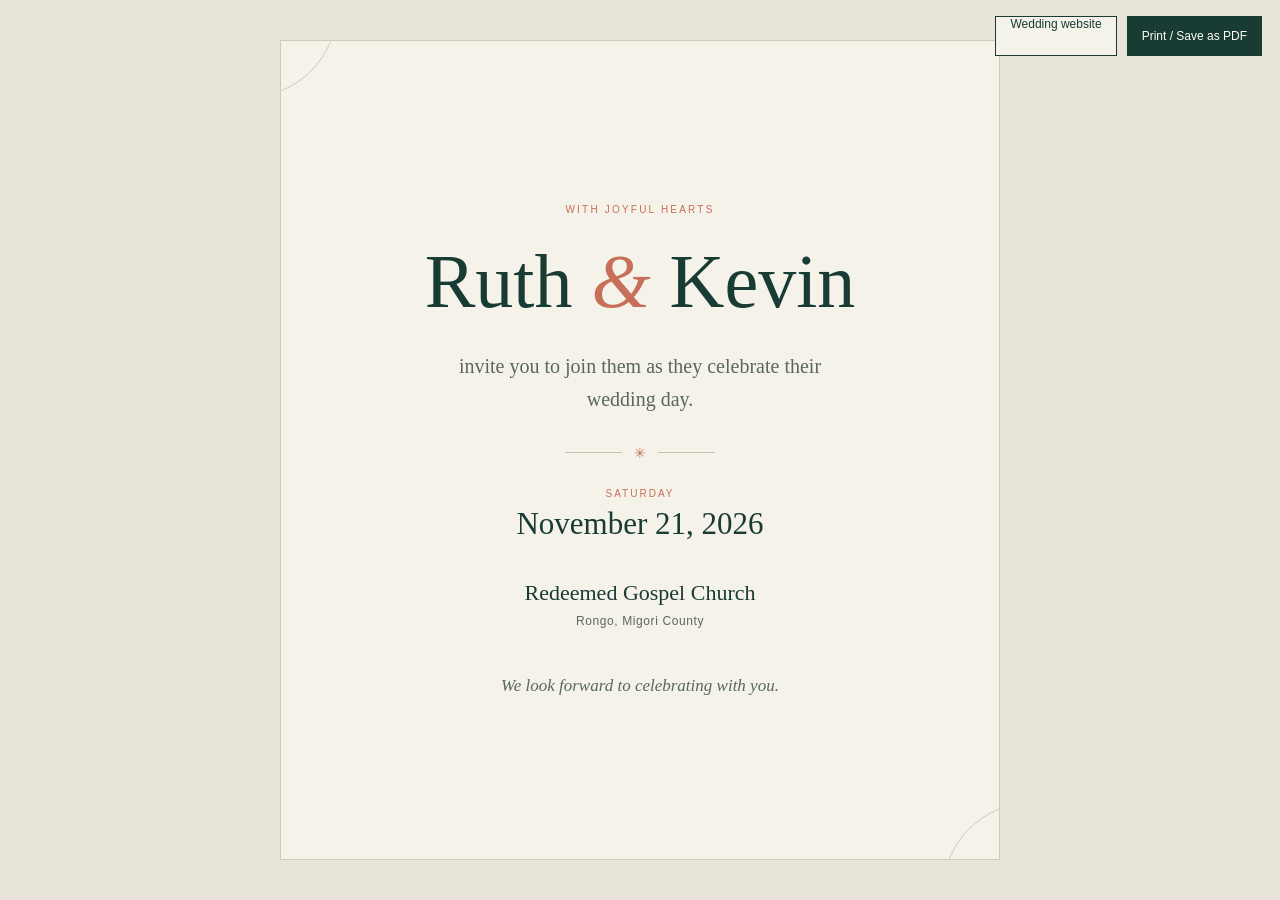
<file: invitation.html>
<!DOCTYPE html>
<html lang="en">
<head>
    <meta charset="UTF-8">
    <meta name="viewport" content="width=device-width, initial-scale=1.0">
    <meta name="theme-color" content="#183c34">
    <title>Wedding Invitation | Ruth &amp; Kevin</title>
    <style>
        :root {
            color-scheme: light;
            --forest: #183c34;
            --cream: #f5f2e9;
            --coral: #c76f59;
            --serif: 'Playfair Display', Georgia, serif;
            --sans: 'DM Sans', Arial, sans-serif;
        }

        * {
            box-sizing: border-box;
        }

        body {
            display: grid;
            min-height: 100vh;
            place-items: center;
            margin: 0;
            padding: 32px 18px;
            background: #e8e4d9;
            color: var(--forest);
            font-family: var(--sans);
            -webkit-font-smoothing: antialiased;
        }

        .toolbar {
            position: fixed;
            z-index: 1;
            top: 16px;
            right: 18px;
            display: flex;
            gap: 10px;
        }

        .toolbar a,
        .toolbar button {
            min-height: 40px;
            padding: 0 14px;
            border: 1px solid var(--forest);
            background: var(--cream);
            color: var(--forest);
            font: 500 12px var(--sans);
            text-decoration: none;
            cursor: pointer;
        }

        .toolbar button {
            background: var(--forest);
            color: #fffdf6;
        }

        .invitation {
            position: relative;
            display: flex;
            width: min(100%, 720px);
            min-height: 820px;
            flex-direction: column;
            align-items: center;
            justify-content: center;
            overflow: hidden;
            padding: 80px 48px;
            border: 1px solid #d4c8b7;
            background: var(--cream);
            text-align: center;
        }

        .invitation::before,
        .invitation::after {
            position: absolute;
            width: 180px;
            height: 180px;
            border: 1px solid #d4c8b7;
            border-radius: 50%;
            content: '';
        }

        .invitation::before {
            top: -125px;
            left: -125px;
        }

        .invitation::after {
            right: -125px;
            bottom: -125px;
        }

        .eyebrow {
            margin: 0 0 24px;
            color: var(--coral);
            font-size: 10px;
            letter-spacing: 0.22em;
            text-transform: uppercase;
        }

        h1 {
            margin: 0;
            font-family: var(--serif);
            font-size: clamp(48px, 8vw, 76px);
            font-weight: 400;
            line-height: 1.12;
        }

        h1 span {
            color: var(--coral);
            font-style: italic;
        }

        .invitation__message {
            max-width: 430px;
            margin: 25px 0 29px;
            color: #586860;
            font-family: var(--serif);
            font-size: 20px;
            line-height: 1.65;
        }

        .ornament {
            display: flex;
            width: 150px;
            align-items: center;
            gap: 12px;
            margin-bottom: 27px;
            color: var(--coral);
            font-size: 14px;
        }

        .ornament::before,
        .ornament::after {
            height: 1px;
            flex: 1;
            background: #cbbfae;
            content: '';
        }

        .invitation__date {
            margin: 0;
            font-family: var(--serif);
            font-size: 31px;
        }

        .invitation__weekday {
            margin: 0 0 7px;
            color: var(--coral);
            font-size: 10px;
            letter-spacing: 0.2em;
            text-transform: uppercase;
        }

        .invitation__venue {
            margin: 34px 0 0;
            font-family: var(--serif);
            font-size: 22px;
            line-height: 1.5;
        }

        .invitation__location {
            margin: 5px 0 0;
            color: #586860;
            font-size: 12px;
            letter-spacing: 0.05em;
        }

        .invitation__closing {
            margin: 48px 0 0;
            color: #586860;
            font-family: var(--serif);
            font-size: 17px;
            font-style: italic;
        }

        @media (max-width: 520px) {
            body {
                padding: 76px 12px 18px;
            }

            .toolbar {
                right: 12px;
                left: 12px;
                justify-content: flex-end;
            }

            .invitation {
                min-height: 680px;
                padding: 58px 25px;
            }
        }

        @media print {
            @page {
                size: A4 portrait;
                margin: 14mm;
            }

            body {
                display: block;
                min-height: auto;
                padding: 0;
                background: #fff;
                print-color-adjust: exact;
                -webkit-print-color-adjust: exact;
            }

            .toolbar {
                display: none;
            }

            .invitation {
                width: 100%;
                min-height: 268mm;
                padding: 25mm 18mm;
                break-inside: avoid;
            }
        }
    </style>
</head>
<body>
    <div class="toolbar" aria-label="Invitation actions">
        <a href="Index.html">Wedding website</a>
        <button type="button" onclick="window.print()">Print / Save as PDF</button>
    </div>
    <main class="invitation">
        <p class="eyebrow">With joyful hearts</p>
        <h1>Ruth <span>&amp;</span> Kevin</h1>
        <p class="invitation__message">invite you to join them as they celebrate their wedding day.</p>
        <div class="ornament" aria-hidden="true">✳</div>
        <p class="invitation__weekday">Saturday</p>
        <p class="invitation__date"><time datetime="2026-11-21">November 21, 2026</time></p>
        <p class="invitation__venue">Redeemed Gospel Church</p>
        <p class="invitation__location">Rongo, Migori County</p>
        <p class="invitation__closing">We look forward to celebrating with you.</p>
    </main>
</body>
</html>
</file>
